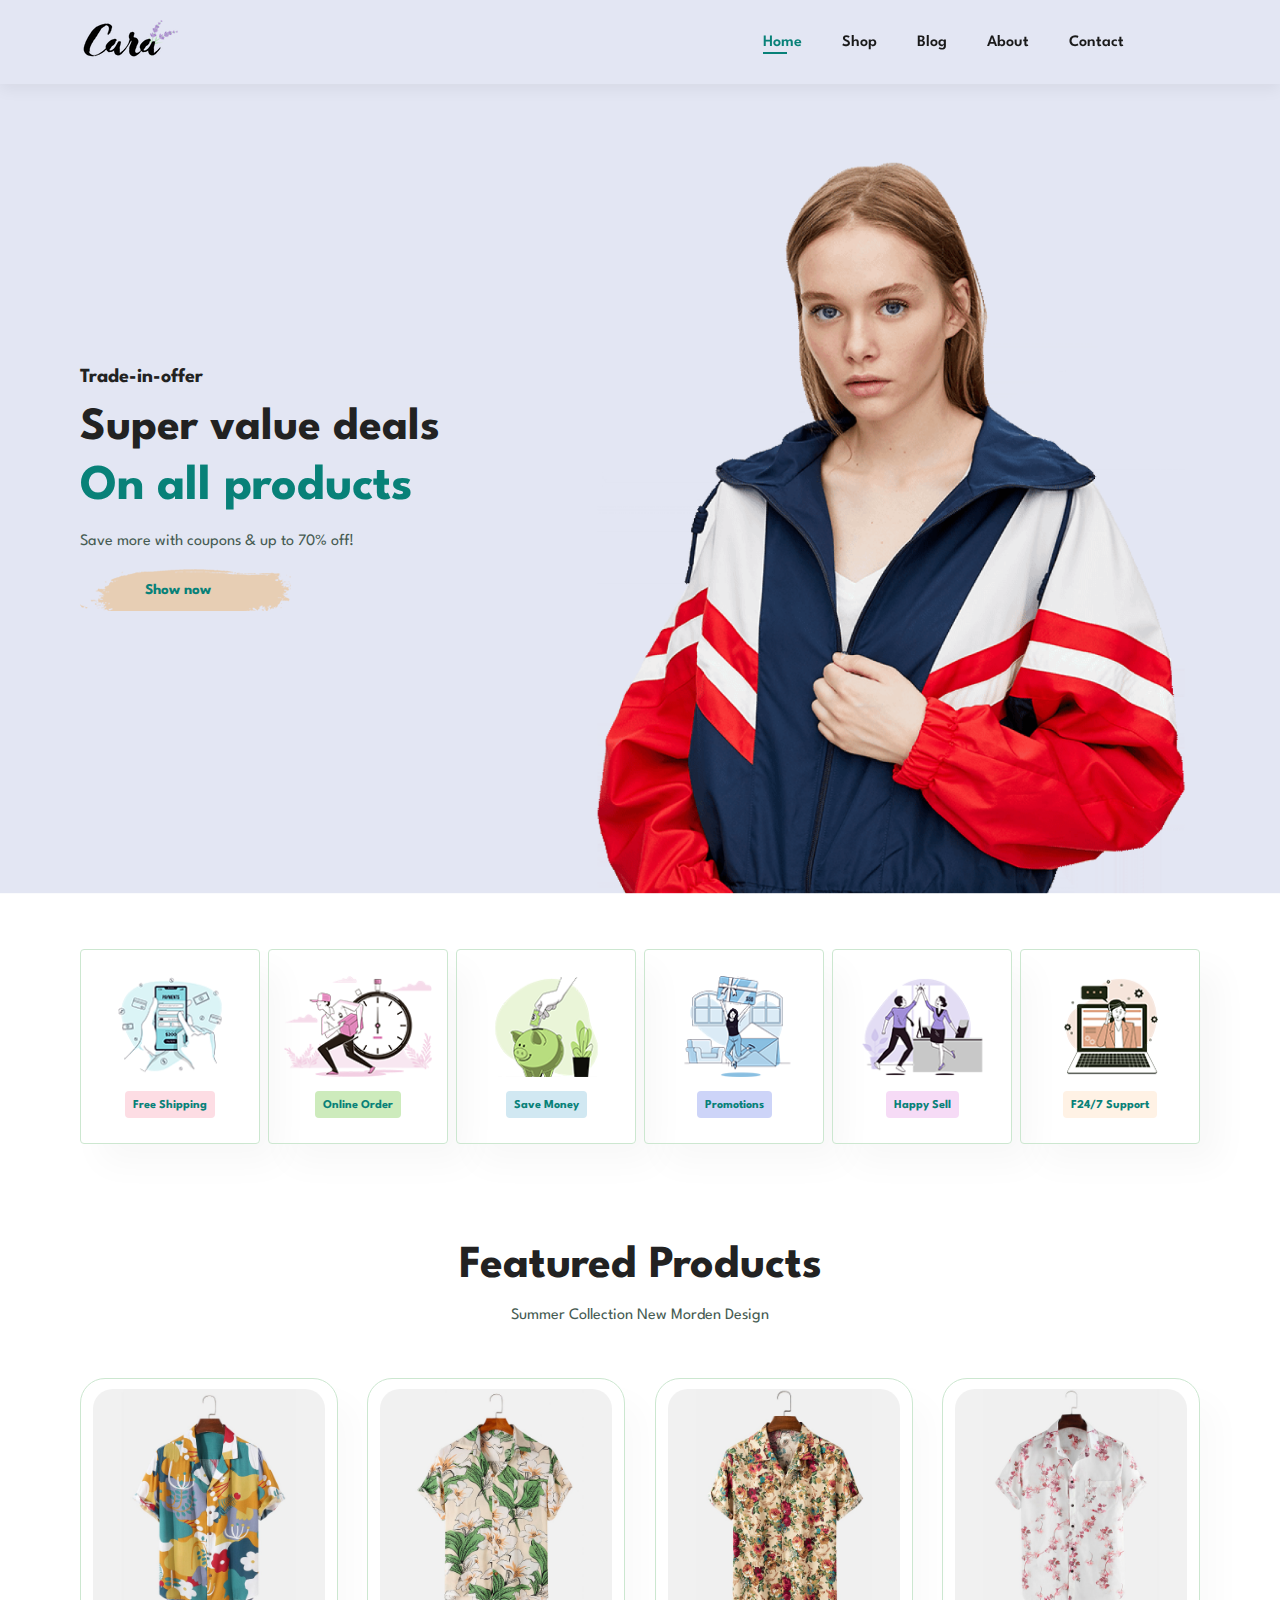
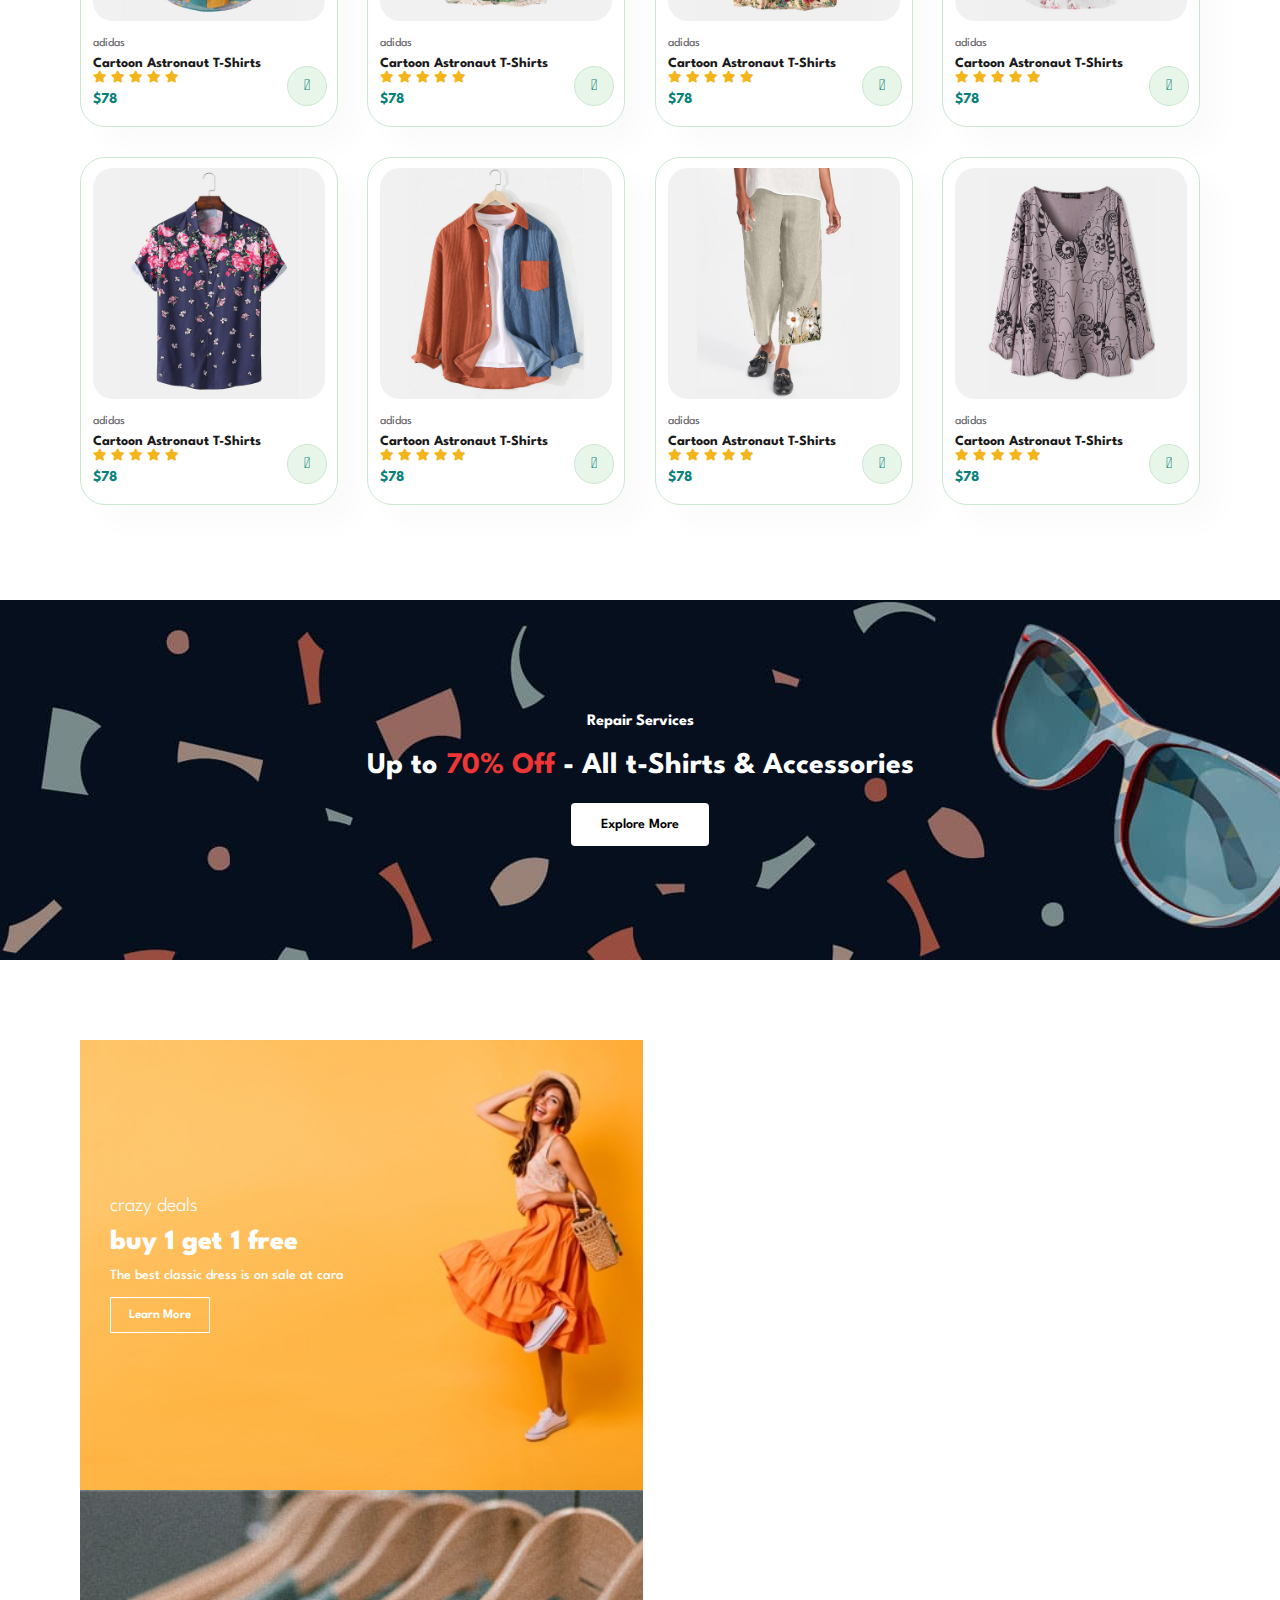
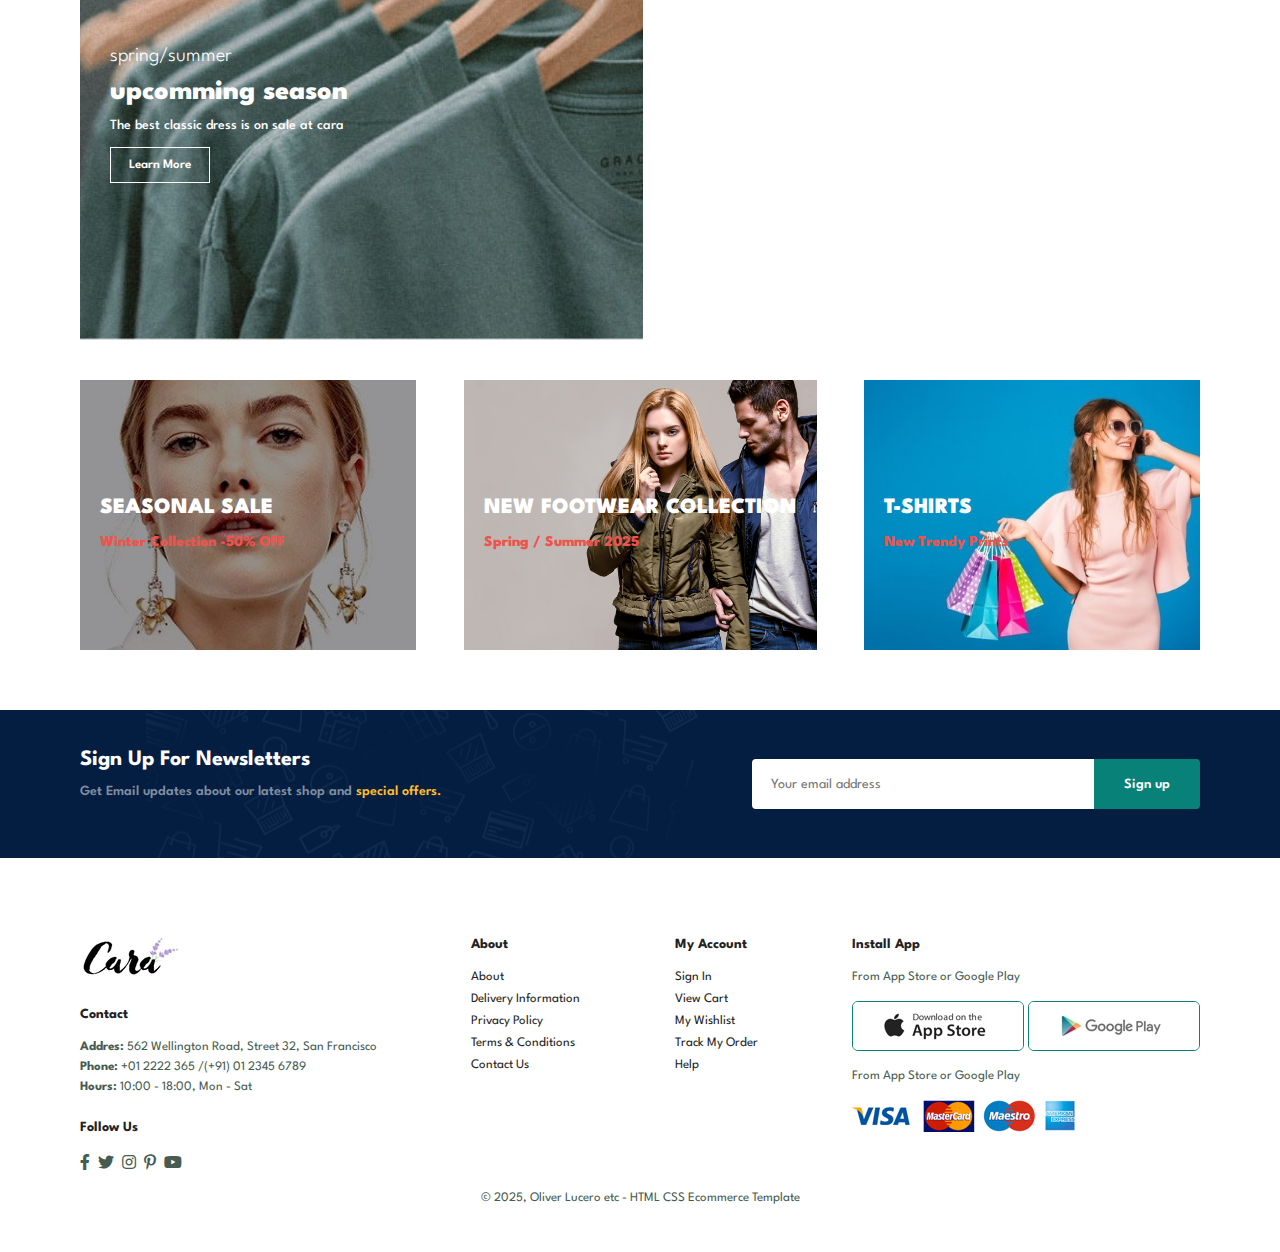
<file: index.html>
<!DOCTYPE html>
<html lang="en">
<head>
    <meta charset="UTF-8">
    <meta name="viewport" content="width=device-width, initial-scale=1.0">
    <link rel="stylesheet" href="css/style.css">
    <link rel="stylesheet" href="https://pro.fontawesome.com/releases/v5.10.0/css/all.css" />

    <title>Document</title>
</head>
<body>
    <section id="header">   
        <a href="#">
            <img src="img/logo.png" class="logo" alt="logo">
        </a>
        <div>
            <ul id="navbar">
                <li><a class="active" href="index.html">Home</a></li>
                <li><a href="shop.html">Shop</a></li>
                <li><a href="blog.html">Blog</a></li>
                <li><a href="about.html">About</a></li>
                <li><a href="contact.html">Contact</a></li>
                <li id="lg-bag"><a href="cart.html"><i class="far fa-shopping-bag"></i></a></li>
                <a href="#" id="close"><i class="far fa-times"></i></a>
            </ul>
        </div>
        <div id="mobile">
            <a href="cart.html"><i class="far fa-shopping-bag"></i></a>
            <i id="bar" class="fas fa-outdent"></i>
        </div>
    </section>
    
    <section id="hero">
        <h4>Trade-in-offer</h4>
        <h2>Super value deals</h2>
        <h1>On all products</h1>
        <p>Save more with coupons & up to 70% off!</p>
        <button>Show now</button>
    </section>

    <section id="feature" class="section-p1">
        <div class="fe-box">
            <img src="img/features/f1.png" alt="">
            <h6>Free Shipping</h6>
        </div>
        <div class="fe-box">
            <img src="img/features/f2.png" alt="">
            <h6>Online Order</h6>
        </div>
        <div class="fe-box">
            <img src="img/features/f3.png" alt="">
            <h6>Save Money</h6>
        </div>
        <div class="fe-box">
            <img src="img/features/f4.png" alt="">
            <h6>Promotions</h6>
        </div>
        <div class="fe-box">
            <img src="img/features/f5.png" alt="">
            <h6>Happy Sell</h6>
        </div>
        <div class="fe-box">
            <img src="img/features/f6.png" alt="">
            <h6>F24/7 Support</h6>
        </div>
    </section>

    <section id="product-1" class="section-p1">
        <h2>Featured Products</h2>
        <p>Summer Collection New Morden Design</p>
        <div class="pro-container">
            <div class="pro">
                <img src="img/products/f1.jpg" alt="">
                <div class="des">
                    <span>adidas</span>
                    <h5>Cartoon Astronaut T-Shirts</h5>
                    <div class="star">
                        <i class="fas fa-star"></i>
                        <i class="fas fa-star"></i>
                        <i class="fas fa-star"></i>
                        <i class="fas fa-star"></i>
                        <i class="fas fa-star"></i>
                    </div>
                    <h4>$78</h4>
                </div>
                <a href="#"><i class="fal fa-shopping-cart cart"></i></a>
            </div>
            <div class="pro">
                <img src="img/products/f2.jpg" alt="">
                <div class="des">
                    <span>adidas</span>
                    <h5>Cartoon Astronaut T-Shirts</h5>
                    <div class="star">
                        <i class="fas fa-star"></i>
                        <i class="fas fa-star"></i>
                        <i class="fas fa-star"></i>
                        <i class="fas fa-star"></i>
                        <i class="fas fa-star"></i>
                    </div>
                    <h4>$78</h4>
                </div>
                <a href="#"><i class="fal fa-shopping-cart cart"></i></a>
            </div>
            <div class="pro">
                <img src="img/products/f3.jpg" alt="">
                <div class="des">
                    <span>adidas</span>
                    <h5>Cartoon Astronaut T-Shirts</h5>
                    <div class="star">
                        <i class="fas fa-star"></i>
                        <i class="fas fa-star"></i>
                        <i class="fas fa-star"></i>
                        <i class="fas fa-star"></i>
                        <i class="fas fa-star"></i>
                    </div>
                    <h4>$78</h4>
                </div>
                <a href="#"><i class="fal fa-shopping-cart cart"></i></a>
            </div>
            <div class="pro">
                <img src="img/products/f4.jpg" alt="">
                <div class="des">
                    <span>adidas</span>
                    <h5>Cartoon Astronaut T-Shirts</h5>
                    <div class="star">
                        <i class="fas fa-star"></i>
                        <i class="fas fa-star"></i>
                        <i class="fas fa-star"></i>
                        <i class="fas fa-star"></i>
                        <i class="fas fa-star"></i>
                    </div>
                    <h4>$78</h4>
                </div>
                <a href="#"><i class="fal fa-shopping-cart cart"></i></a>
            </div>
            <div class="pro">
                <img src="img/products/f5.jpg" alt="">
                <div class="des">
                    <span>adidas</span>
                    <h5>Cartoon Astronaut T-Shirts</h5>
                    <div class="star">
                        <i class="fas fa-star"></i>
                        <i class="fas fa-star"></i>
                        <i class="fas fa-star"></i>
                        <i class="fas fa-star"></i>
                        <i class="fas fa-star"></i>
                    </div>
                    <h4>$78</h4>
                </div>
                <a href="#"><i class="fal fa-shopping-cart cart"></i></a>
            </div>
            <div class="pro">
                <img src="img/products/f6.jpg" alt="">
                <div class="des">
                    <span>adidas</span>
                    <h5>Cartoon Astronaut T-Shirts</h5>
                    <div class="star">
                        <i class="fas fa-star"></i>
                        <i class="fas fa-star"></i>
                        <i class="fas fa-star"></i>
                        <i class="fas fa-star"></i>
                        <i class="fas fa-star"></i>
                    </div>
                    <h4>$78</h4>
                </div>
                <a href="#"><i class="fal fa-shopping-cart cart"></i></a>
            </div>
            <div class="pro">
                <img src="img/products/f7.jpg" alt="">
                <div class="des">
                    <span>adidas</span>
                    <h5>Cartoon Astronaut T-Shirts</h5>
                    <div class="star">
                        <i class="fas fa-star"></i>
                        <i class="fas fa-star"></i>
                        <i class="fas fa-star"></i>
                        <i class="fas fa-star"></i>
                        <i class="fas fa-star"></i>
                    </div>
                    <h4>$78</h4>
                </div>
                <a href="#"><i class="fal fa-shopping-cart cart"></i></a>
            </div>
            <div class="pro">
                <img src="img/products/f8.jpg" alt="">
                <div class="des">
                    <span>adidas</span>
                    <h5>Cartoon Astronaut T-Shirts</h5>
                    <div class="star">
                        <i class="fas fa-star"></i>
                        <i class="fas fa-star"></i>
                        <i class="fas fa-star"></i>
                        <i class="fas fa-star"></i>
                        <i class="fas fa-star"></i>
                    </div>
                    <h4>$78</h4>
                </div>
                <a href="#"><i class="fal fa-shopping-cart cart"></i></a>
            </div>
        </div>
    </section>

    <section id="banner" class="section-m1">
        <h4>Repair Services</h4>
        <h2>Up to <span>70% Off</span> - All t-Shirts & Accessories</h2>
        <button class="normal">Explore More</button>
    </section>

    <section id="sm-banner" class="section-p1">
        <div class="banner-box">
            <h4>crazy deals</h4>
            <h2>buy 1 get 1 free</h2>
            <span>The best classic dress is on sale at cara</span>
            <button class="white">Learn More</button>
        </div>
        <div class="banner-box banner-box2">
            <h4>spring/summer</h4>
            <h2>upcomming season</h2>
            <span>The best classic dress is on sale at cara</span>
            <button class="white">Learn More</button>
        </div>
    </section>

    <section id="banner3">
        <div class="banner-box">
            <h2>SEASONAL SALE</h2>
            <h3>Winter Collection -50% OFF</h3>
        </div>
        <div class="banner-box banner-box2">
            <h2>NEW FOOTWEAR COLLECTION</h2>
            <h3>Spring / Summer 2025</h3>
        </div>
        <div class="banner-box banner-box3">
            <h2>T-SHIRTS</h2>
            <h3>New Trendy Prints</h3>
        </div>
    </section>

    <section id="newsletter" class="section-p1 section-m1">
        <div class="newstext">
            <h4>Sign Up For Newsletters</h4>
            <p>Get Email updates about our latest shop and <span>special offers.</span></p>
        </div>
        <div class="form">
            <input type="text" placeholder="Your email address">
            <button class="normal">Sign up</button>
        </div>
    </section>

    <footer class="section-p1">
        <div class="col">
            <img class="logo" src="img/logo.png" alt="">
            <h4>Contact</h4>
            <p><strong>Addres: </strong> 562 Wellington Road, Street 32, San Francisco</p>
            <p><strong>Phone:</strong> +01 2222 365 /(+91) 01 2345 6789</p>
            <p><strong>Hours:</strong> 10:00 - 18:00, Mon - Sat</p>

            <div class="follow">
                <h4>Follow Us</h4>
                <div class="icon">
                    <i class="fab fa-facebook-f"></i>
                    <i class="fab fa-twitter"></i>
                    <i class="fab fa-instagram"></i>
                    <i class="fab fa-pinterest-p"></i>
                    <i class="fab fa-youtube"></i>
                </div>
            </div>
        </div>

        <div class="col">
            <h4>About</h4>
            <a href="#">About</a>
            <a href="#">Delivery Information</a>
            <a href="#">Privacy Policy</a>
            <a href="#">Terms & Conditions</a>
            <a href="#">Contact Us</a>
        </div>

        <div class="col">
            <h4>My Account</h4>
            <a href="#">Sign In</a>
            <a href="#">View Cart</a>
            <a href="#">My Wishlist</a>
            <a href="#">Track My Order</a>
            <a href="#">Help</a>
        </div>

        <div class="col install">
            <h4>Install App</h4>
            <p>From App Store or Google Play</p>
            <div class="row">
                <img src="img/pay/app.jpg" alt="">
                <img src="img/pay/play.jpg" alt="">
            </div>
            <p>From App Store or Google Play</p>
            <img src="img/pay/pay.png" alt="">
        </div>

        <div class="copyright">
            <p>© 2025, Oliver Lucero etc - HTML CSS Ecommerce Template</p>
        </div>
    </footer>
    
    <script src="js/script.js"></script>
</body>
</html>
</file>
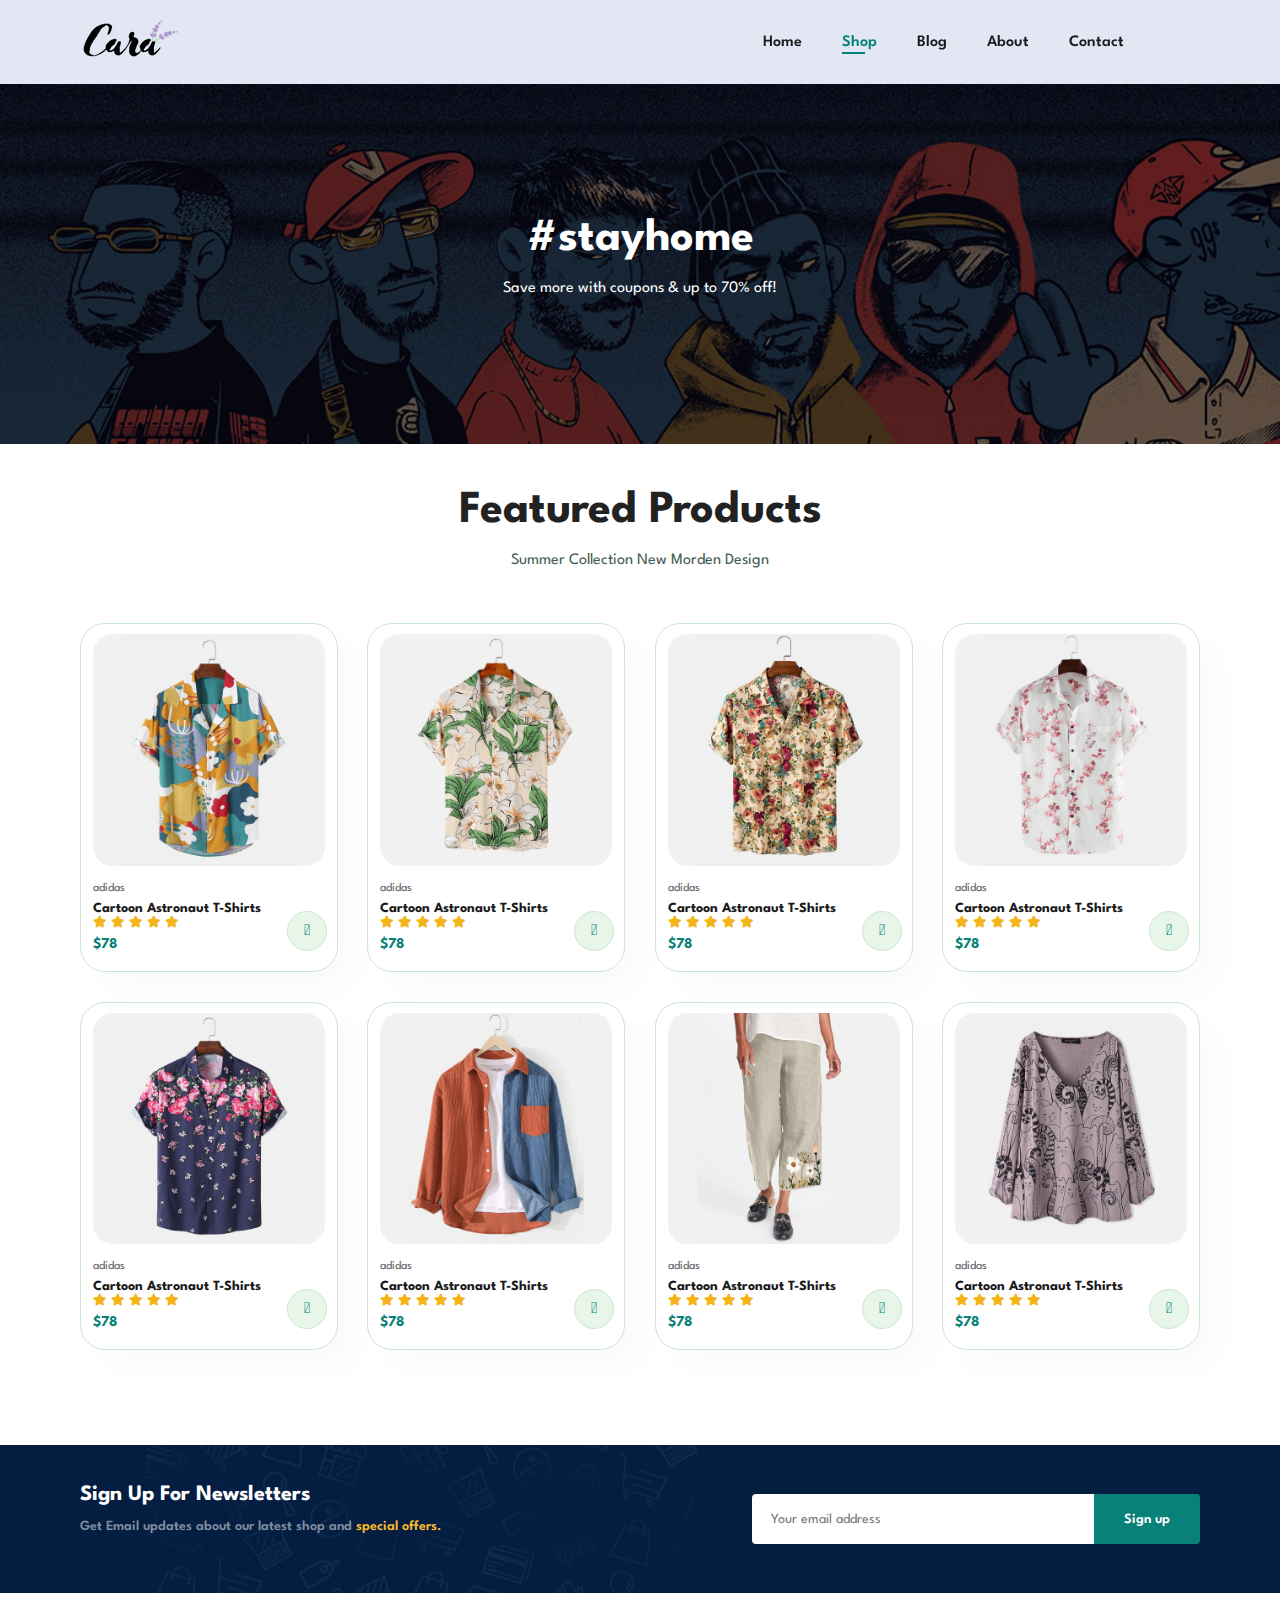
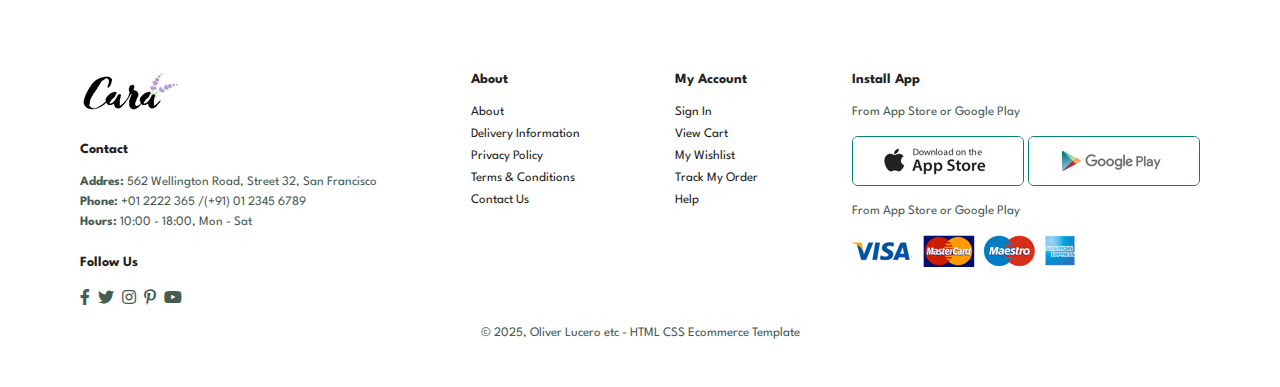
<file: shop.html>
<!DOCTYPE html>
<html lang="en">
<head>
    <meta charset="UTF-8">
    <meta name="viewport" content="width=device-width, initial-scale=1.0">
    <link rel="stylesheet" href="css/style.css">
    <link rel="stylesheet" href="https://pro.fontawesome.com/releases/v5.10.0/css/all.css" />

    <title>Document</title>
</head>
<body>
    <section id="header">   
        <a href="#">
            <img src="img/logo.png" class="logo" alt="logo">
        </a>
        <div>
            <ul id="navbar">
                <li><a href="index.html">Home</a></li>
                <li><a class="active" href="shop.html">Shop</a></li>
                <li><a href="blog.html">Blog</a></li>
                <li><a href="about.html">About</a></li>
                <li><a href="contact.html">Contact</a></li>
                <li id="lg-bag"><a href="cart.html"><i class="far fa-shopping-bag"></i></a></li>
                <a href="#" id="close"><i class="far fa-times"></i></a>
            </ul>
        </div>
        <div id="mobile">
            <a href="cart.html"><i class="far fa-shopping-bag"></i></a>
            <i id="bar" class="fas fa-outdent"></i>
        </div>
    </section>
    
    <section id="page-header">
        <h2>#stayhome</h2>
        <p>Save more with coupons & up to 70% off!</p>
    </section>

    <section id="product-1" class="section-p1">
        <h2>Featured Products</h2>
        <p>Summer Collection New Morden Design</p>
        <div class="pro-container">
            <div class="pro">
                <img src="img/products/f1.jpg" alt="">
                <div class="des">
                    <span>adidas</span>
                    <h5>Cartoon Astronaut T-Shirts</h5>
                    <div class="star">
                        <i class="fas fa-star"></i>
                        <i class="fas fa-star"></i>
                        <i class="fas fa-star"></i>
                        <i class="fas fa-star"></i>
                        <i class="fas fa-star"></i>
                    </div>
                    <h4>$78</h4>
                </div>
                <a href="#"><i class="fal fa-shopping-cart cart"></i></a>
            </div>
            <div class="pro">
                <img src="img/products/f2.jpg" alt="">
                <div class="des">
                    <span>adidas</span>
                    <h5>Cartoon Astronaut T-Shirts</h5>
                    <div class="star">
                        <i class="fas fa-star"></i>
                        <i class="fas fa-star"></i>
                        <i class="fas fa-star"></i>
                        <i class="fas fa-star"></i>
                        <i class="fas fa-star"></i>
                    </div>
                    <h4>$78</h4>
                </div>
                <a href="#"><i class="fal fa-shopping-cart cart"></i></a>
            </div>
            <div class="pro">
                <img src="img/products/f3.jpg" alt="">
                <div class="des">
                    <span>adidas</span>
                    <h5>Cartoon Astronaut T-Shirts</h5>
                    <div class="star">
                        <i class="fas fa-star"></i>
                        <i class="fas fa-star"></i>
                        <i class="fas fa-star"></i>
                        <i class="fas fa-star"></i>
                        <i class="fas fa-star"></i>
                    </div>
                    <h4>$78</h4>
                </div>
                <a href="#"><i class="fal fa-shopping-cart cart"></i></a>
            </div>
            <div class="pro">
                <img src="img/products/f4.jpg" alt="">
                <div class="des">
                    <span>adidas</span>
                    <h5>Cartoon Astronaut T-Shirts</h5>
                    <div class="star">
                        <i class="fas fa-star"></i>
                        <i class="fas fa-star"></i>
                        <i class="fas fa-star"></i>
                        <i class="fas fa-star"></i>
                        <i class="fas fa-star"></i>
                    </div>
                    <h4>$78</h4>
                </div>
                <a href="#"><i class="fal fa-shopping-cart cart"></i></a>
            </div>
            <div class="pro">
                <img src="img/products/f5.jpg" alt="">
                <div class="des">
                    <span>adidas</span>
                    <h5>Cartoon Astronaut T-Shirts</h5>
                    <div class="star">
                        <i class="fas fa-star"></i>
                        <i class="fas fa-star"></i>
                        <i class="fas fa-star"></i>
                        <i class="fas fa-star"></i>
                        <i class="fas fa-star"></i>
                    </div>
                    <h4>$78</h4>
                </div>
                <a href="#"><i class="fal fa-shopping-cart cart"></i></a>
            </div>
            <div class="pro">
                <img src="img/products/f6.jpg" alt="">
                <div class="des">
                    <span>adidas</span>
                    <h5>Cartoon Astronaut T-Shirts</h5>
                    <div class="star">
                        <i class="fas fa-star"></i>
                        <i class="fas fa-star"></i>
                        <i class="fas fa-star"></i>
                        <i class="fas fa-star"></i>
                        <i class="fas fa-star"></i>
                    </div>
                    <h4>$78</h4>
                </div>
                <a href="#"><i class="fal fa-shopping-cart cart"></i></a>
            </div>
            <div class="pro">
                <img src="img/products/f7.jpg" alt="">
                <div class="des">
                    <span>adidas</span>
                    <h5>Cartoon Astronaut T-Shirts</h5>
                    <div class="star">
                        <i class="fas fa-star"></i>
                        <i class="fas fa-star"></i>
                        <i class="fas fa-star"></i>
                        <i class="fas fa-star"></i>
                        <i class="fas fa-star"></i>
                    </div>
                    <h4>$78</h4>
                </div>
                <a href="#"><i class="fal fa-shopping-cart cart"></i></a>
            </div>
            <div class="pro">
                <img src="img/products/f8.jpg" alt="">
                <div class="des">
                    <span>adidas</span>
                    <h5>Cartoon Astronaut T-Shirts</h5>
                    <div class="star">
                        <i class="fas fa-star"></i>
                        <i class="fas fa-star"></i>
                        <i class="fas fa-star"></i>
                        <i class="fas fa-star"></i>
                        <i class="fas fa-star"></i>
                    </div>
                    <h4>$78</h4>
                </div>
                <a href="#"><i class="fal fa-shopping-cart cart"></i></a>
            </div>
        </div>
    </section>

    <section id="newsletter" class="section-p1 section-m1">
        <div class="newstext">
            <h4>Sign Up For Newsletters</h4>
            <p>Get Email updates about our latest shop and <span>special offers.</span></p>
        </div>
        <div class="form">
            <input type="text" placeholder="Your email address">
            <button class="normal">Sign up</button>
        </div>
    </section>

    <footer class="section-p1">
        <div class="col">
            <img class="logo" src="img/logo.png" alt="">
            <h4>Contact</h4>
            <p><strong>Addres: </strong> 562 Wellington Road, Street 32, San Francisco</p>
            <p><strong>Phone:</strong> +01 2222 365 /(+91) 01 2345 6789</p>
            <p><strong>Hours:</strong> 10:00 - 18:00, Mon - Sat</p>

            <div class="follow">
                <h4>Follow Us</h4>
                <div class="icon">
                    <i class="fab fa-facebook-f"></i>
                    <i class="fab fa-twitter"></i>
                    <i class="fab fa-instagram"></i>
                    <i class="fab fa-pinterest-p"></i>
                    <i class="fab fa-youtube"></i>
                </div>
            </div>
        </div>

        <div class="col">
            <h4>About</h4>
            <a href="#">About</a>
            <a href="#">Delivery Information</a>
            <a href="#">Privacy Policy</a>
            <a href="#">Terms & Conditions</a>
            <a href="#">Contact Us</a>
        </div>

        <div class="col">
            <h4>My Account</h4>
            <a href="#">Sign In</a>
            <a href="#">View Cart</a>
            <a href="#">My Wishlist</a>
            <a href="#">Track My Order</a>
            <a href="#">Help</a>
        </div>

        <div class="col install">
            <h4>Install App</h4>
            <p>From App Store or Google Play</p>
            <div class="row">
                <img src="img/pay/app.jpg" alt="">
                <img src="img/pay/play.jpg" alt="">
            </div>
            <p>From App Store or Google Play</p>
            <img src="img/pay/pay.png" alt="">
        </div>

        <div class="copyright">
            <p>© 2025, Oliver Lucero etc - HTML CSS Ecommerce Template</p>
        </div>
    </footer>
    
    <script src="js/script.js"></script>
</body>
</html>
</file>
<file: css/style.css>
@import url(home/header.css);
@import url(home/home.css);
@import url(home/feature.css);
@import url(home/product.css);
@import url(home/banner.css);
@import url(home/banner2.css);
@import url(home/banner3.css);
@import url(home/newsletter.css);
@import url(home/footer.css);
@import url(home/mediaqueries.css);
@import url(shop/header.css);
@import url("https://fonts.googleapis.com/css2?family=Spartan:wght@100;200;300;400;500;600;700;800;900&display=swap");
* {
  margin: 0;
  padding: 0;
  box-sizing: border-box;
  font-family: "Spartan", sans-serif;
}

html {
    scroll-behavior: smooth;
  }

/* Global Styles */

h1 {
    font-size: 50px;
    line-height: 64px;
    color: #222;
  }
  
  h2 {
    font-size: 46px;
    line-height: 54px;
    color: #222;
  }
  
  h4 {
    font-size: 20px;
    color: #222;
  }
  
  h6 {
    font-weight: 700;
    font-size: 12px;
  }
  
  p {
    font-size: 16px;
    color: #465b52;
    margin: 15px 0 20px 0;
  }
  
  .section-p1 {
    padding: 40px 80px;
  }
  
  .section-m1 {
    margin: 40px 0;
  }

  button.normal{
    font-size: 14px;
    font-weight: 600;
    padding: 15px 30px;
    color: #000;
    background-color: #fff;
    border-radius: 4px;
    cursor: pointer;
    border: none;
    outline: none;
    transition: 0.2s;
  }

  button.white{
    font-size: 13px;
    font-weight: 600;
    padding: 11px 18px;
    color: #fff;
    background-color: transparent;
    cursor: pointer;
    border: 1px solid #fff;
    outline: none;
    transition: 0.2s;
  }
  
  body {
    width: 100%;
  }
</file>
